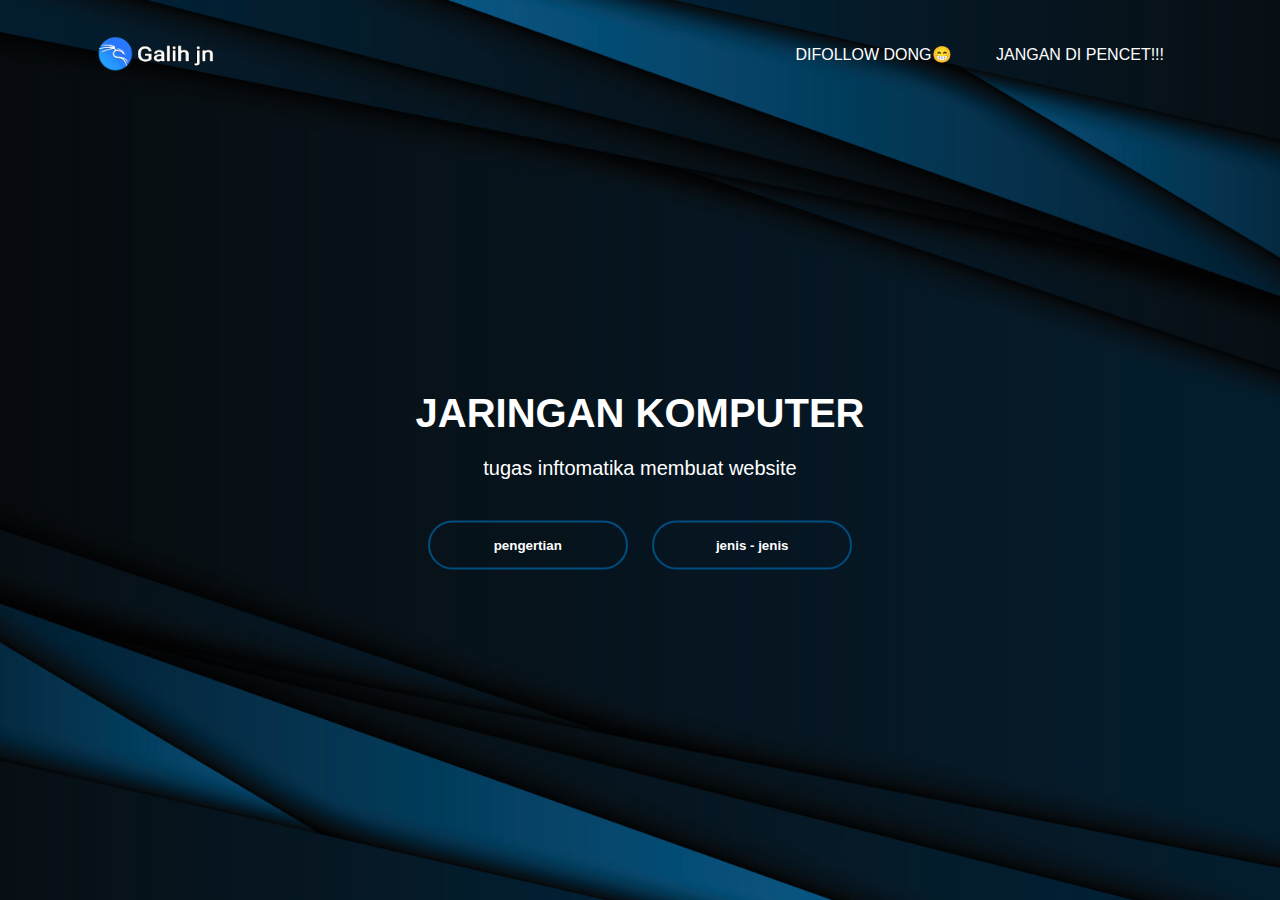
<file: index.html>
<html lang="en">
<head>
    <meta charset="UTF-8">
    <link rel="shortcut icon" type="x-icon" href="logo.png">
    <meta name="viewport" content="width=device-width, initial-scale=1.0">
    <title>jaringan komputer</title>
    <link rel="stylesheet" href="index.css">
</head>
<body>

    <div class="banner">
        <div class="navbar">
            <img src="logo gl.png" class="logokl">
            <ul>
                <li><a href="follow.html">difollow dong😁</a></li>
                <li><a href="jangan.html">jangan di pencet!!!</a></li>
            </ul>
        </div>

        <div class="content">
            <h1>JARINGAN KOMPUTER</h1>
            <p>tugas inftomatika membuat website</p>
        <div>
            <a href="pengertian.html"><button type="button"><span></span>pengertian</button></a>
            <a href="jenis jenis.html"><button type="button"><span></span>jenis - jenis</button></a>
        </div>
            
        </div>


    </div>
</body>
</html>
</file>
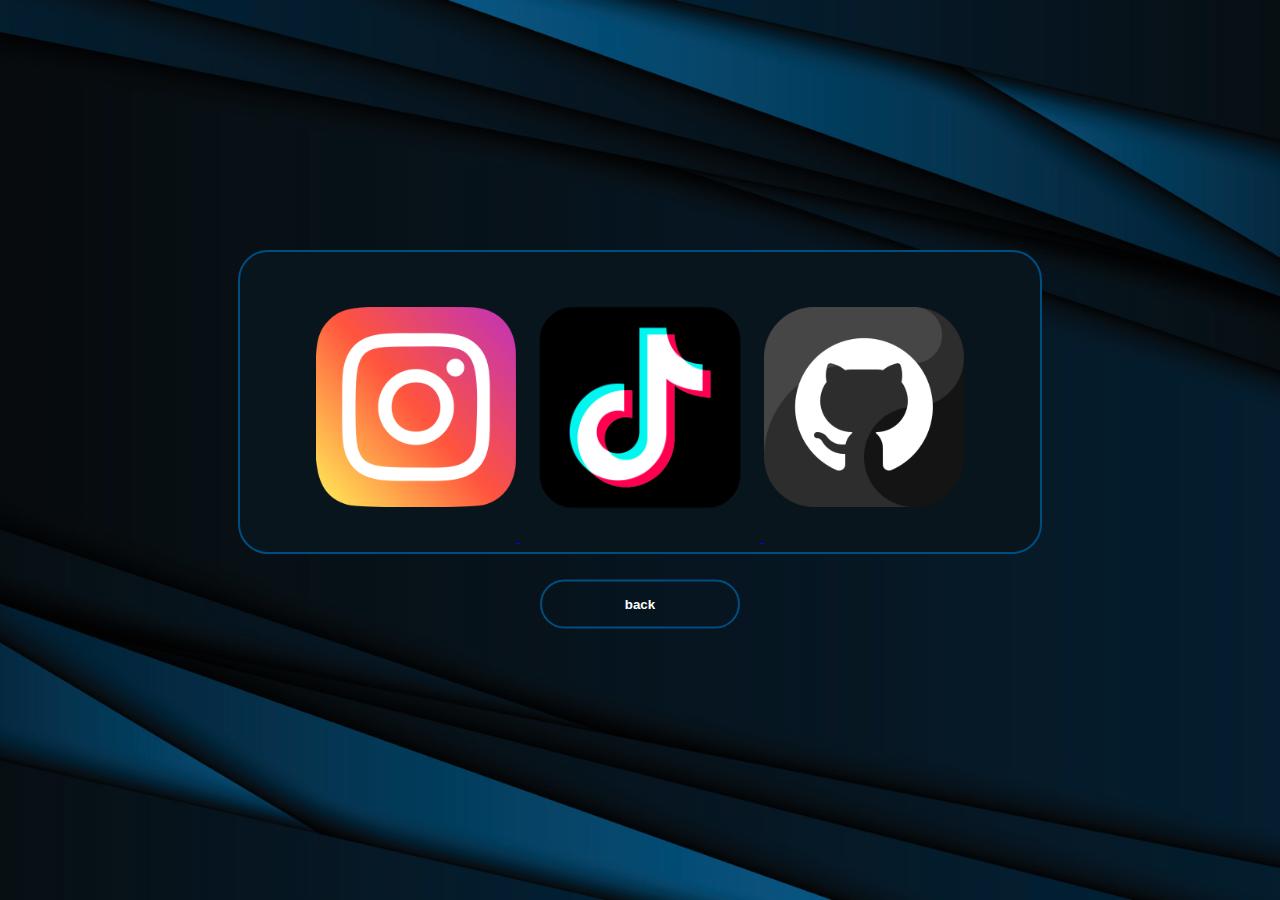
<file: follow.html>
<html lang="en">
<head>
    <meta charset="UTF-8">
    <link rel="shortcut icon" type="x-icon" href="logo.png">
    <meta name="viewport" content="width=device-width, initial-scale=1.0">
    <title>difollow dong kak</title>
    <link rel="stylesheet" href="follow.css">
</head>
<body>
    <div class="banner">
        <center>
            <div class="letak">
                <div class="icon">
                    <a href="https://www.instagram.com/gtwuuyyy_?igsh=MWI1aWFmZDJlc25xNg==" target="_blank">
                        <img src="instagram.png" class="instagram">
                    </a>
    
                    <a href="https://www.tiktok.com/@ooone_1?_t=8pKM79CxpiB&_r=1" target="_black">
                        <img src="social-media.png" class="tiktok">
                    </a>
    
                    <a href="https://github.com/Enex-kblm" target="_blank">
                        <img src="github.png" class="github">
                    </a>
                </div>
            </div>


        </center>
        <div class="content">
        <div>
            <a href="index.html"><button type="button"><span></span>back</button></a>
        </div>
            
        </div>
</body>
</html>
</file>
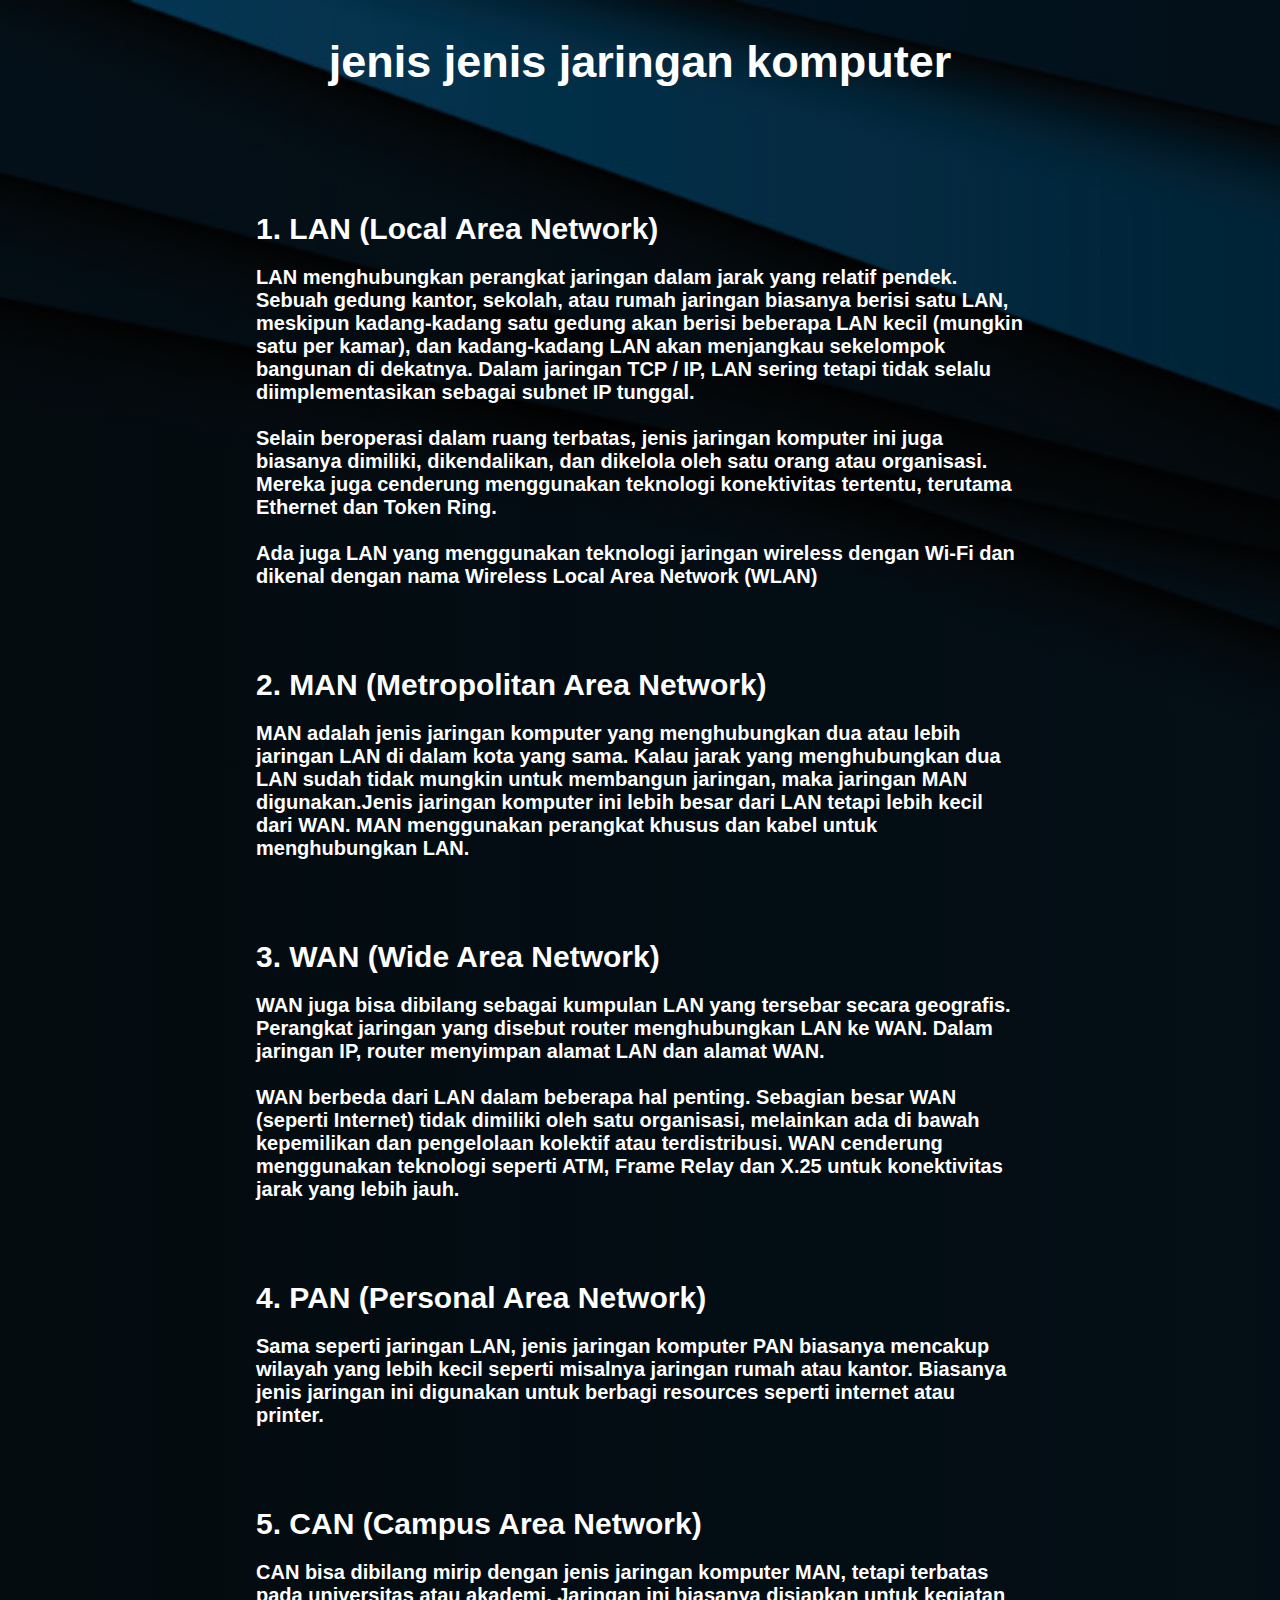
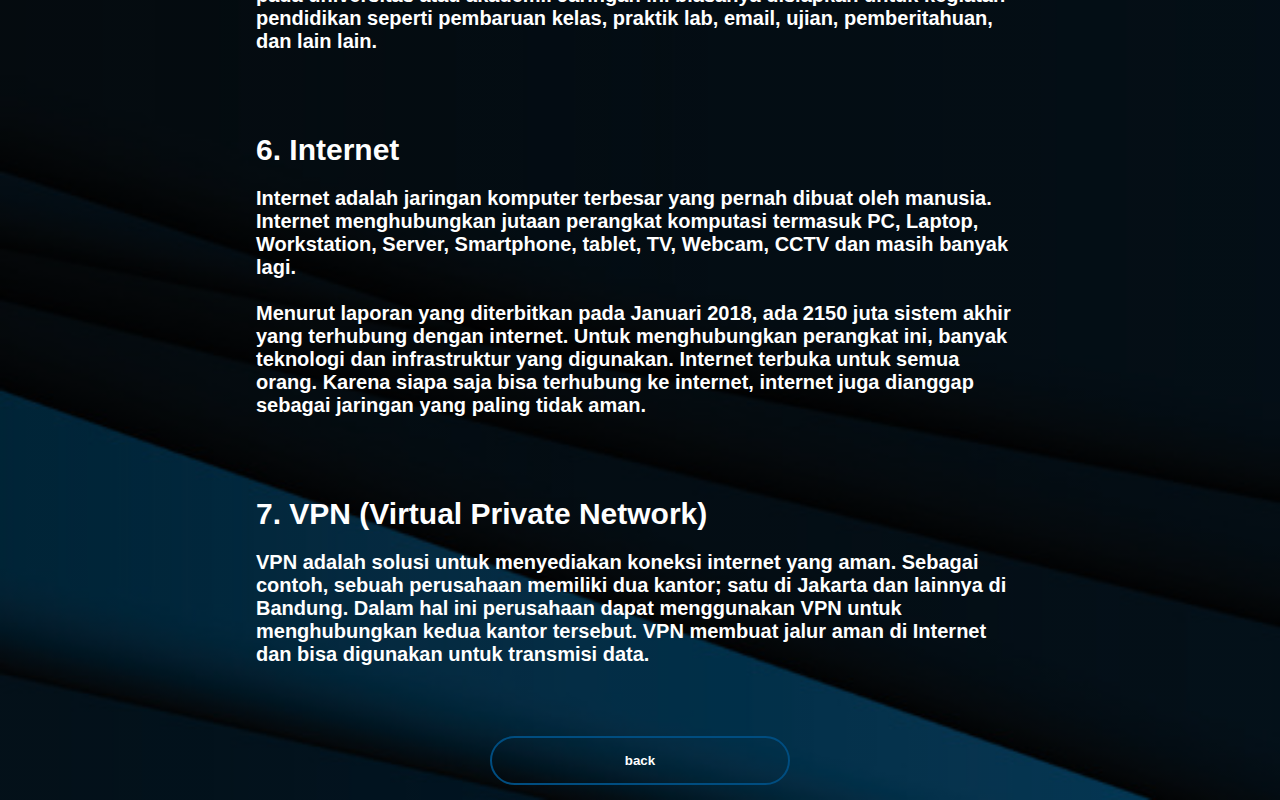
<file: jenis jenis.html>
<html lang="en">
<head>
    <meta charset="UTF-8">
    <link rel="shortcut icon" type="x-icon" href="logo.png">
    <meta name="viewport" content="width=device-width, initial-scale=1.0">
    <link rel="stylesheet" href="jenis jenis..css">
    <title>jenis jenis</title>
</head>
<body> 
    <div class="bungkus">
        <div class="kotakteks">
            <h1>
                <center><h2>jenis jenis jaringan komputer</h2></center><br><br>
                <div class="sat"><h2>1. LAN (Local Area Network)</h2>
                <p>LAN menghubungkan perangkat jaringan dalam jarak yang relatif pendek. Sebuah gedung kantor, sekolah, atau rumah jaringan biasanya berisi satu LAN, meskipun kadang-kadang satu gedung akan berisi beberapa LAN kecil (mungkin satu per kamar), dan kadang-kadang LAN akan menjangkau sekelompok bangunan di dekatnya. Dalam jaringan TCP / IP, LAN sering tetapi tidak selalu diimplementasikan sebagai subnet IP tunggal. <br><br>
                    Selain beroperasi dalam ruang terbatas, jenis jaringan komputer ini juga biasanya dimiliki, dikendalikan, dan dikelola oleh satu orang atau organisasi. Mereka juga cenderung menggunakan teknologi konektivitas tertentu, terutama Ethernet dan Token Ring. <br><br>
                    Ada juga LAN yang menggunakan teknologi jaringan wireless dengan Wi-Fi dan dikenal dengan nama Wireless Local Area Network (WLAN)</p></div>

                    <div class="dua"><h2>2. MAN (Metropolitan Area Network)</h2>
                        <p>MAN adalah jenis jaringan komputer yang menghubungkan dua atau lebih jaringan LAN di dalam kota yang sama. Kalau jarak yang menghubungkan dua LAN sudah tidak mungkin untuk membangun jaringan, maka jaringan MAN digunakan.Jenis jaringan komputer ini lebih besar dari LAN tetapi lebih kecil dari WAN. MAN menggunakan perangkat khusus dan kabel untuk menghubungkan LAN.</p></div>

                        <div class="tiga"><h2>3. WAN (Wide Area Network)</h2>
                            <p>WAN juga bisa dibilang sebagai kumpulan LAN yang tersebar secara geografis. Perangkat jaringan yang disebut router menghubungkan LAN ke WAN. Dalam jaringan IP, router menyimpan alamat LAN dan alamat WAN. <br><br>

                                WAN berbeda dari LAN dalam beberapa hal penting. Sebagian besar WAN (seperti Internet) tidak dimiliki oleh satu organisasi, melainkan ada di bawah kepemilikan dan pengelolaan kolektif atau terdistribusi. WAN cenderung menggunakan teknologi seperti ATM, Frame Relay dan X.25 untuk konektivitas jarak yang lebih jauh.</p></div>

                                
                        <div class="emp"><h2>4. PAN (Personal Area Network)</h2>
                            <p>Sama seperti jaringan LAN, jenis jaringan komputer PAN biasanya mencakup wilayah yang lebih kecil seperti misalnya jaringan rumah atau kantor. Biasanya jenis jaringan ini digunakan untuk berbagi resources seperti internet atau printer.</p></div>

                            <div class="lim"><h2>5. CAN (Campus Area Network)</h2>
                                <p>CAN bisa dibilang mirip dengan jenis jaringan komputer MAN, tetapi terbatas pada universitas atau akademi. Jaringan ini biasanya disiapkan untuk kegiatan pendidikan seperti pembaruan kelas, praktik lab, email, ujian, pemberitahuan, dan lain lain.</p></div>

                                <div class="nam"><h2>6. Internet</h2>
                                    <p>Internet adalah jaringan komputer terbesar yang pernah dibuat oleh manusia. Internet menghubungkan jutaan perangkat komputasi termasuk PC, Laptop, Workstation, Server, Smartphone, tablet, TV, Webcam, CCTV dan masih banyak lagi. <br><br>

                                        Menurut laporan yang diterbitkan pada Januari 2018, ada 2150 juta sistem akhir yang terhubung dengan internet. Untuk menghubungkan perangkat ini, banyak teknologi dan infrastruktur yang digunakan. Internet terbuka untuk semua orang. Karena siapa saja bisa terhubung ke internet, internet juga dianggap sebagai jaringan yang paling tidak aman.</p></div>

                                        <div class="tuh"><h2>7. VPN (Virtual Private Network)</h2>
                                            <p>VPN adalah solusi untuk menyediakan koneksi internet yang aman. Sebagai contoh, sebuah perusahaan memiliki dua kantor; satu di Jakarta dan lainnya di Bandung. Dalam hal ini perusahaan dapat menggunakan VPN untuk menghubungkan kedua kantor tersebut. VPN membuat jalur aman di Internet dan bisa digunakan untuk transmisi data.</p></div>


            </h1>
            <div class="navv">
                <center><a href="index.html"><button type="button"><span></span>back</button></a></center>
            </div>
        </div>
    </div>
</body>
</html>
</file>
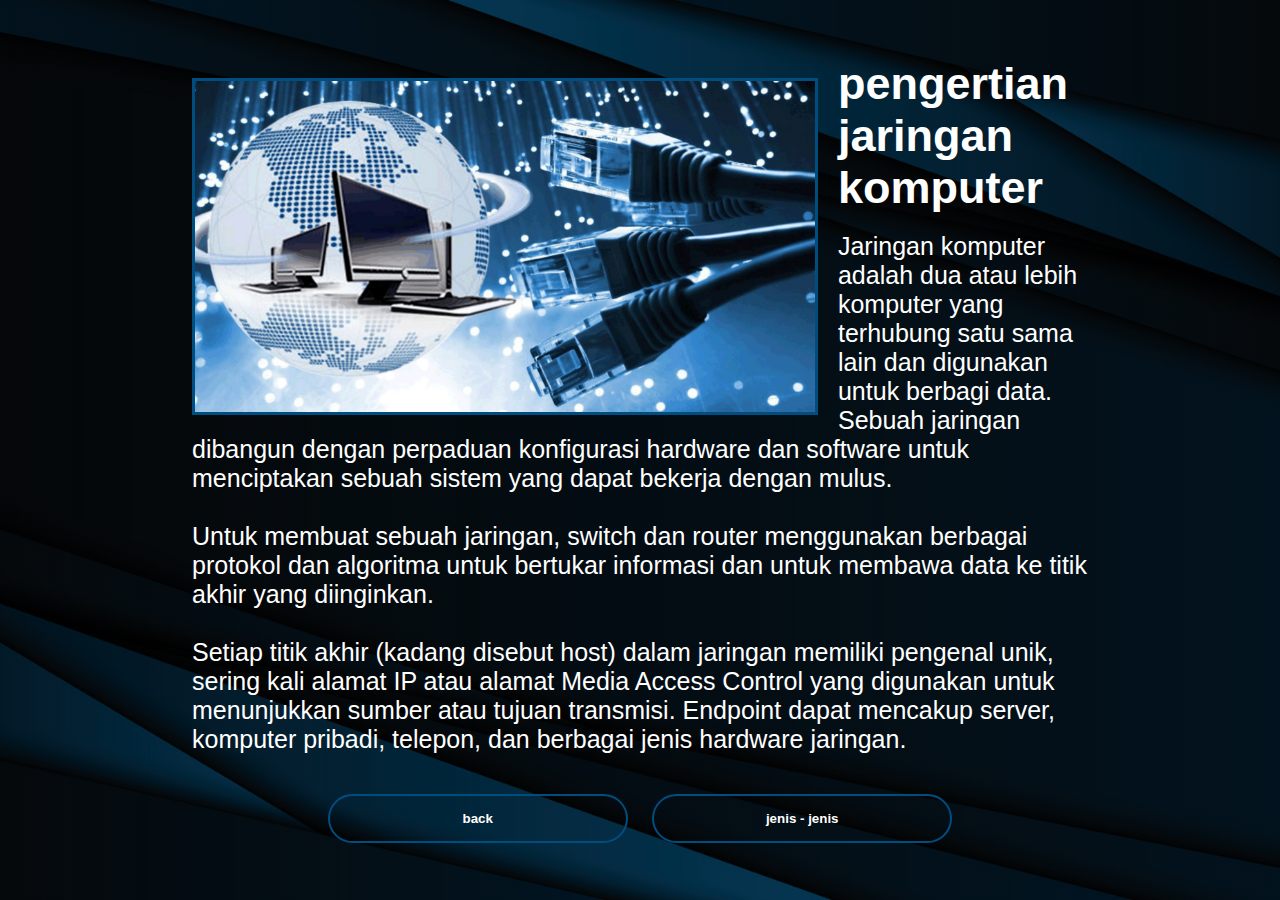
<file: pengertian.html>
<html lang="en">
<head>
    <meta charset="UTF-8">
    <link rel="shortcut icon" type="x-icon" href="logo.png">
    <meta name="viewport" content="width=device-width, initial-scale=1.0">
    <link rel="stylesheet" href="pengertian.css">
    <title>pengertian</title>
</head>
<body> 
    <div class="bungkus">
        <img src="ilus.jpg" alt="">
        <div class="kotakteks">
            <h1>
                <h2>pengertian jaringan komputer</h2><br>
                <p>
                    Jaringan komputer adalah dua atau lebih komputer yang terhubung satu sama lain dan digunakan untuk berbagi data. Sebuah jaringan dibangun dengan perpaduan konfigurasi hardware dan software untuk menciptakan sebuah sistem yang dapat bekerja dengan mulus. <br> <br>Untuk membuat sebuah jaringan, 
                    switch dan router menggunakan berbagai protokol dan algoritma untuk bertukar informasi dan untuk membawa data ke titik akhir yang diinginkan. <br><br>Setiap titik akhir (kadang disebut host) dalam jaringan memiliki pengenal unik, sering kali alamat IP atau alamat Media Access Control yang digunakan untuk menunjukkan sumber atau tujuan transmisi. Endpoint dapat mencakup server, komputer pribadi, telepon, dan berbagai jenis hardware jaringan.
                </p>
            </h1>
            <center>
                <div class="navv">
                    <a href="index.html"><button type="button"><span></span>back</button></a>
                    <a href="jenis jenis.html"><button type="button"><span></span>jenis - jenis</button></a>
                </div>
            </center>
        </div>
    </div>
</body>
</html>
</file>
<file: index.css>
*{
    margin: 0;
    padding: 0;
    font-family: sans-serif;
}

.banner{
    width: 100%;
    height: 100vh;
    background-image: linear-gradient(rgba(0,0,0,0.20),rgba(0,0,0,0.20)),url(back.jpg);
    background-size: cover;
    background-position: center;
}

.navbar{
    width: 85%;
    margin: auto;
    padding: 35px 0;
    display: flex;
    align-items: center;
    justify-content: space-between
}

.logokl{
width: 120px;
cursor: pointer;
}

.navbar ul li{
    list-style: none;
    display: inline-block;
    margin: 0 20px;
    position: relative;
}

.navbar ul li a{
    text-decoration: none;
    color: #fff;
    text-transform: uppercase;
}

.navbar ul li::after{
    content: '';
    height: 3px;
    width: 0;
    background: #004d80;
    position: absolute;
    left: 0;
    bottom: -10px;
    transform: 1s;
}

.navbar ul li:hover::after{
    width: 100%;
}

.content{
    width: 100%;
    position: absolute;
    top: 50%;
    transform: translateY(-50%);
    text-align: center;
    color: #fff;
}

.content h1{
    font-size: 40px;
    margin-top: 80px;
}

.content p{
    font-size: 20px;
    margin: 20px auto;
    font-weight: 100;
    line-height: 25px;
}

button{
    width: 200px;
    padding: 15px 0;
    text-align: center;
    margin: 20px 10px;
    border-radius: 25px;
    font-weight: bold;
    border: 2px solid #004d80;
    background: transparent;
    color: #fff;
    cursor: pointer;
    position: relative;
    overflow: hidden;
}

span{
    background: #004d80;
    height: 100%;
    width: 0;
    border-radius: 25px;
    position: absolute;
    left: 0;
    bottom: 0;
    z-index: -1;
    transition: 0.4;
}

button:hover span{
    width: 100%;
}

button:hover{
    border: none;
}
</file>
<file: follow.css>
*{
    margin: 0;
    padding: 0;
    font-family: sans-serif;
}

.banner{
    width: 100%;
    height: 100vh;
    background-image: linear-gradient(rgba(0,0,0,0.20),rgba(0,0,0,0.20)),url(back.jpg);
    background-size: cover;
    background-position: center;
}

.letak{
    height: 300px;
    width: 800px;
    background: #08151d;
    position: relative;
    top: 250px;
    border-radius: 30px;
    border: 2px solid #004d80;
}

.icon{
    position: relative;
    top: 50px;
}

.tiktok{
   max-width: 240px;
   position: relative;
   top: -15px;
   transition: 1s;
}

.tiktok:hover{
    transform: scale(1.1);
}

.instagram{
    max-width: 200px;
    position: relative;
    top: -35px;
    transition: 1s;
}

.instagram:hover{
   transform: scale(1.1);
}

.github{
max-width: 200px;
position: relative;
top: -35px;
transition: 1s;
}

.github:hover{
    transform: scale(1.1);
}


.content{
    transform: translateY(-50%);
    text-align: center;
    color: #fff;
}

button{
    width: 200px;
    padding: 15px 0;
    text-align: center;
    margin: 20px 10px;
    border-radius: 25px;
    font-weight: bold;
    border: 2px solid #004d80;
    background: transparent;
    color: #fff;
    cursor: pointer;
    position: relative;
    overflow: hidden;
    top: 300px;
}

span{
    background: #004d80;
    height: 100%;
    width: 0;
    border-radius: 25px;
    position: absolute;
    left: 0;
    bottom: 0;
    z-index: -1;
    transition: 0.4;
}

button:hover span{
    width: 100%;
}

button:hover{
    border: none;
}
</file>
<file: jenis jenis..css>
*{
    margin: 0;
    padding: 0;
    font-family: sans-serif;
}

body{
    display: flex;
    height: 2400px;
    justify-content: center;
    align-items: center;
    min-height: 100vh;
    background-image: linear-gradient(rgba(0,0,0,0.50),rgba(0,0,0,0.50)),url(back.jpg);
    background-size: cover;
    background-position: center;
}

.bungkus{
    margin: 150px auto;
    width: 60%;
    position: relative;
    top: -270px;
}

.top{
    position: relative;
    top: -100px;
    height: 600px;
}

.kotakteks{
    color: #fff;
}

.kotakteks h2 {
    font-size: 45px;
    position: relative;
    top: -70px;
}

.kotakteks p {
    font-size: 25px;
}

.sat h2{
    font-size: 30px;
    top: -20px;
}

.sat p{
    font-size: 20px;
}

.dua{
    position: relative;
    top: 100px;
}

.dua h2{
    font-size: 30px;
    top: -20px;
}

.dua p{
    font-size: 20px;
}

.tiga{
    position: relative;
    top: 200px;
}

.tiga h2{
    font-size: 30px;
    top: -20px;
}

.tiga p{
    font-size: 20px;
}

.emp{
    position: relative;
    top: 300px;
}

.emp h2{
    font-size: 30px;
    top: -20px;
}

.emp p{
    font-size: 20px;
}

.lim{
    position: relative;
    top: 400px;
}

.lim h2{
    font-size: 30px;
    top: -20px;
}

.lim p{
    font-size: 20px;
}

.nam{
    position: relative;
    top: 500px;
}

.nam h2{
    font-size: 30px;
    top: -20px;
}

.nam p{
    font-size: 20px;
}

.tuh{
    position: relative;
    top: 600px;
}

.tuh h2{
    font-size: 30px;
    top: -20px;
}

.tuh p{
    font-size: 20px;
}


button{
    width: 300px;
    padding: 15px 0;
    margin: 20px 10px;
    top: 650px;
    border-radius: 25px;
    font-weight: bold;
    border: 2px solid #004d80;
    background: transparent;
    color: #fff;
    cursor: pointer;
    position: relative;
    overflow: hidden;
}

span{
    background: #004d80;
    height: 100%;
    width: 0;
    border-radius: 25px;
    position: absolute;
    left: 0;
    bottom: 0;
    z-index: -1;
    transition: 0.4;
}

button:hover span{
    width: 100%;
}

button:hover{
    border: none;
}
</file>
<file: pengertian.css>
*{
    margin: 0;
    padding: 0;
    font-family: sans-serif;
}

body{
    display: flex;
    height: 100%;
    justify-content: center;
    align-items: center;
    min-height: 100vh;
    background-image: linear-gradient(rgba(0,0,0,0.50),rgba(0,0,0,0.50)),url(back.jpg);
    background-size: cover;
    background-position: center;
}

.navv{
    position: relative;
    top: -70px;
}

.bungkus{
    margin: 150px auto;
    width: 70%;
    position: relative;
}

img{max-width: 620px;
    float: left;
    border: 3px solid #004d80;
    margin-right: 20px;
    margin-top: 20px;
    
}

.kotakteks{
    color: #fff;
}

.kotakteks h2 {
    font-size: 45px;
}

.kotakteks p {
    font-size: 25px;
}

button{
    width: 300px;
    padding: 15px 0;
    margin: 20px 10px;
    top: 90px;
    border-radius: 25px;
    font-weight: bold;
    border: 2px solid #004d80;
    background: transparent;
    color: #fff;
    cursor: pointer;
    position: relative;
    overflow: hidden;
}

span{
    background: #004d80;
    height: 100%;
    width: 0;
    border-radius: 25px;
    position: absolute;
    left: 0;
    bottom: 0;
    z-index: -1;
    transition: 0.4;
}

button:hover span{
    width: 100%;
}

button:hover{
    border: none;
}
</file>
